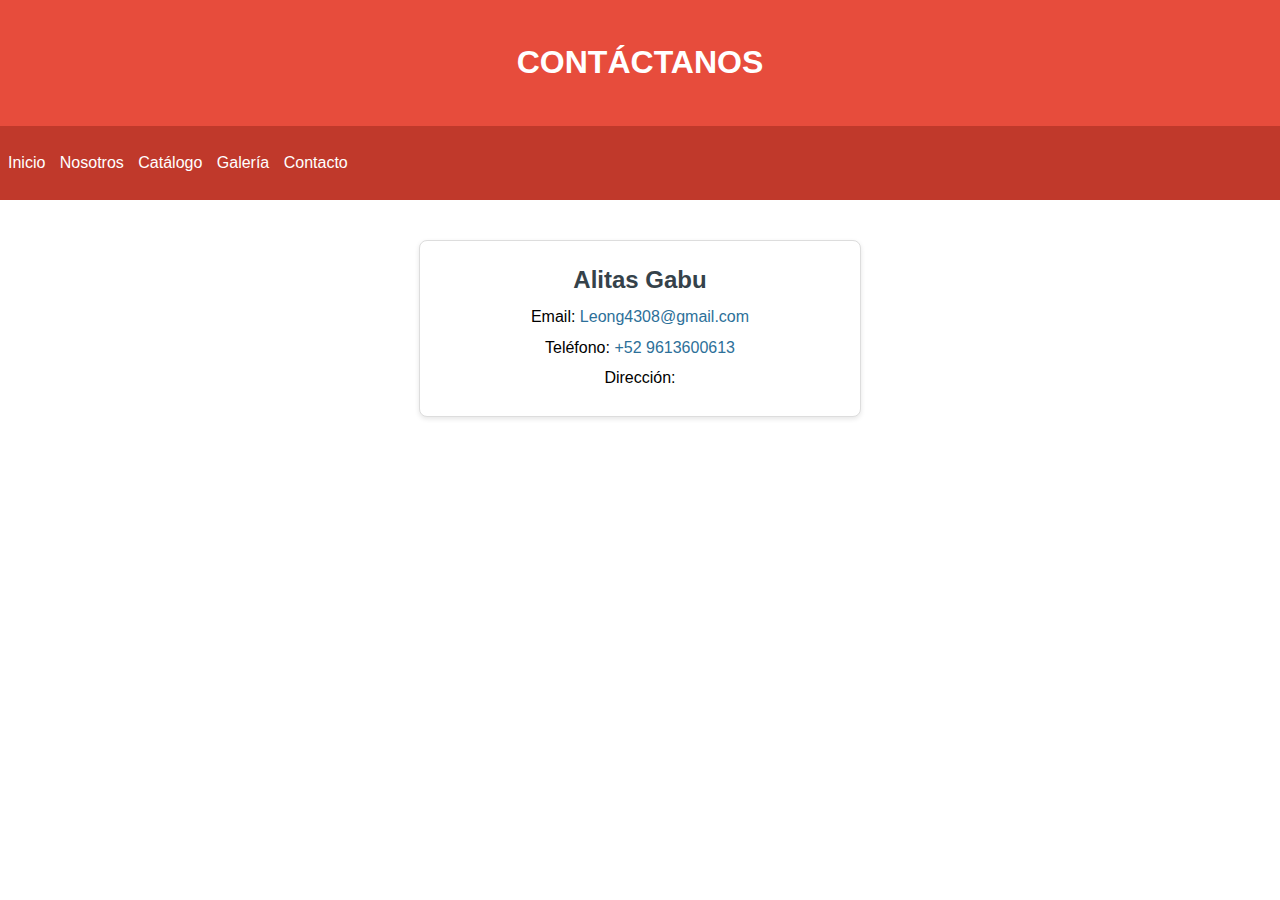
<file: contacto.html>
<!DOCTYPE html>
<html lang="es">
<head>
    <meta charset="UTF-8">
    <meta name="viewport" content="width=device-width, initial-scale=1.0">
    <title>Contacto</title>
    <style>
        body {
            font-family: Arial, sans-serif;
            line-height: 1.6;
            margin: 0;
            padding: 0;
        }
        header {
            background-color: #e74c3c; /* Rojo */
            color: white;
            text-align: center;
            padding: 1rem;
        }
        nav {
            background-color: #c0392b; /* Rojo más oscuro */
            color: white;
            padding: 0.5rem;
        }
        nav ul {
            list-style-type: none;
            padding: 0;
        }
        nav ul li {
            display: inline;
            margin-right: 10px;
        }
        nav ul li a {
            color: white;
            text-decoration: none;
        }
        main {
            padding: 20px;
        }
        footer {
            background-color: #e74c3c; /* Rojo */
            color: white;
            text-align: center;
            padding: 1rem;
            position: fixed;
            bottom: 0;
            width: 100%;
        }

        /* Estilos para la tarjeta de presentación */
        .tarjeta {
            background-color: #ffffff;
            border: 1px solid #ddd;
            border-radius: 8px;
            box-shadow: 0 2px 5px rgba(0, 0, 0, 0.1);
            max-width: 400px;
            margin: 20px auto;
            padding: 20px;
            text-align: center;
        }
        .tarjeta h2 {
            margin: 0;
            color: #35424a;
        }
        .tarjeta p {
            margin: 5px 0;
        }
        .tarjeta a {
            color: #2d7099;
            text-decoration: none;
        }

        /* Estilos para el formulario de contacto (opcional) */
        form {
            max-width: 400px;
            margin: 20px auto;
            padding: 20px;
            background-color: #f9f9f9;
            border: 1px solid #ddd;
            border-radius: 8px;
        }
        form input, form textarea {
            width: 100%;
            padding: 10px;
            margin-bottom: 10px;
            border: 1px solid #ccc;
            border-radius: 5px;
        }
        form input[type="submit"] {
            background-color: #2d7099;
            color: white;
            border: none;
            cursor: pointer;
        }
    </style>
</head>
<body>
    <header>
        <h1>CONTÁCTANOS</h1>
    </header>

    <nav>
        <ul>
            <li><a href="index.html">Inicio</a></li>
            <li><a href="nosotros.html">Nosotros</a></li>
            <li><a href="catalogo.html">Catálogo</a></li>
            <li><a href="galeria.html">Galería</a></li>
            <li><a href="contacto.html">Contacto</a></li>
        </ul>
    </nav>

    <main>
        <div class="tarjeta">
            <h2>Alitas Gabu</h2>
            <p>Email: <a href="mailto:Leong4308@gmail.com">Leong4308@gmail.com</a></p>
            <p>Teléfono: <a href="tel:+52 9613600613">+52 9613600613</a></p>
            <p>Dirección:
</file>
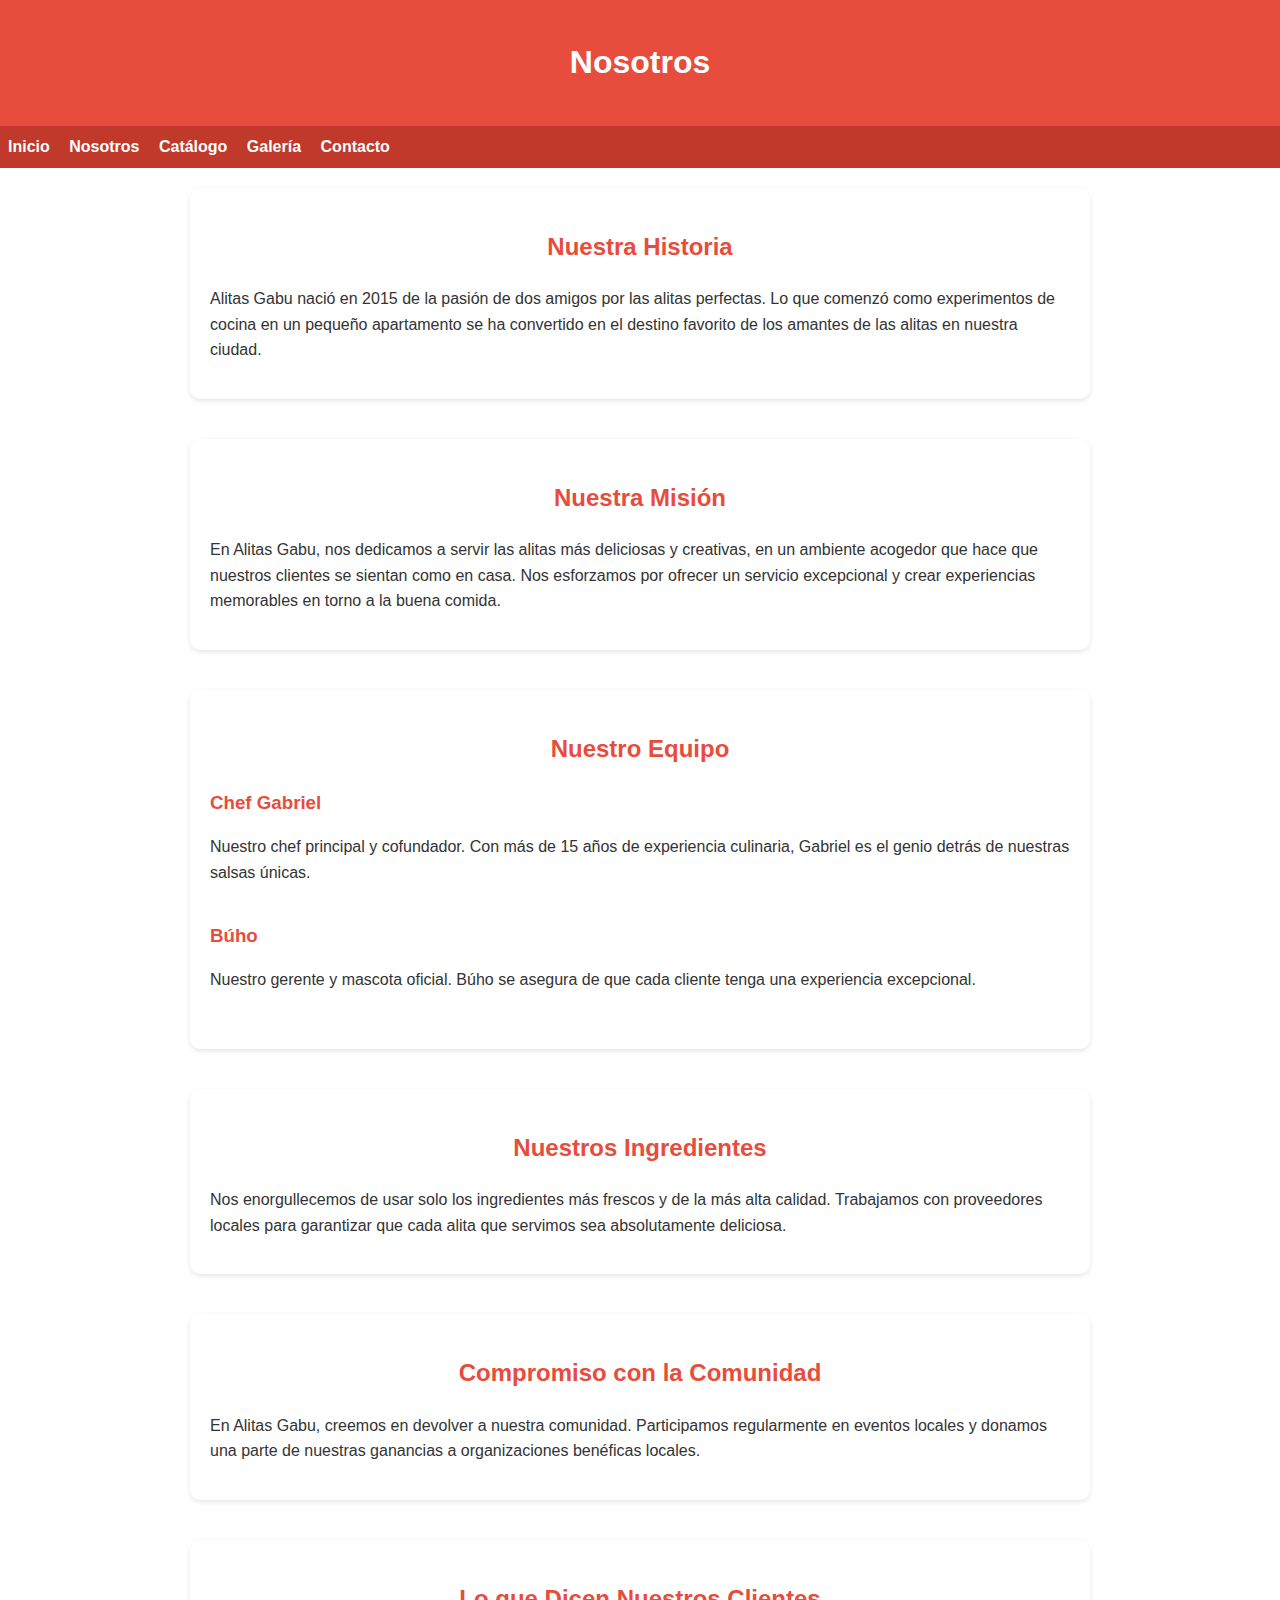
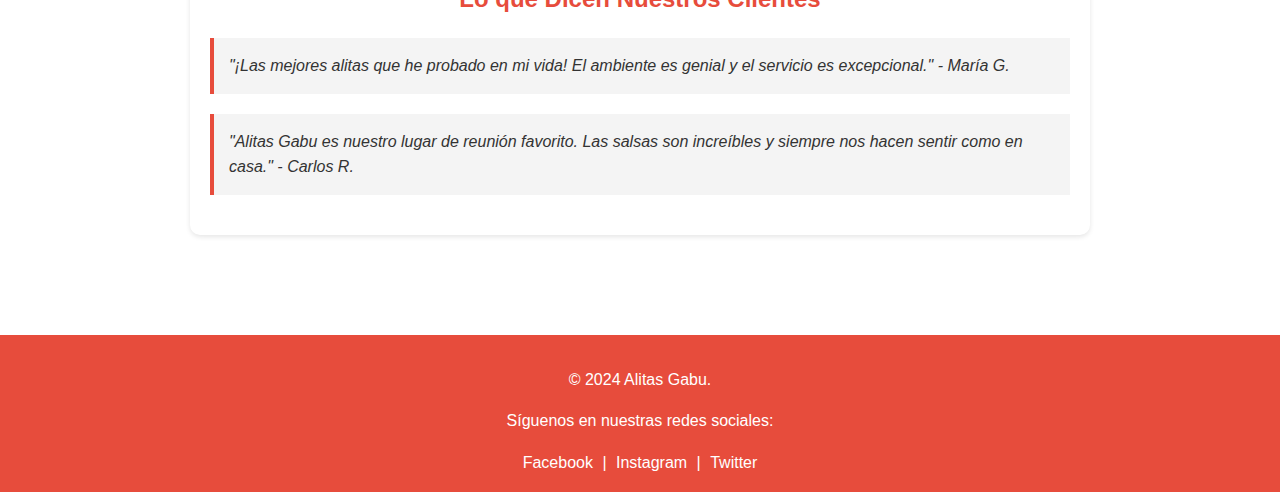
<file: nosotros.html>
<!DOCTYPE html>
<html lang="es">
<head>
    <meta charset="UTF-8">
    <meta name="viewport" content="width=device-width, initial-scale=1.0">
    <title>Nosotros - Alitas Gabu</title>
    <style>
        /* Estilo general del cuerpo */
        body {
            font-family: Arial, sans-serif;
            line-height: 1.6;
            margin: 0;
            padding: 0;
            background-color: #ffffff;
            color: #333;
        }

        /* Estilos para el header */
        header {
            background-color: #e74c3c;
            color: white;
            text-align: center;
            padding: 1rem;
        }

        /* Estilos para la barra de navegación */
        nav {
            background-color: #c0392b;
            color: white;
            padding: 0.5rem;
        }

        nav ul {
            list-style-type: none;
            padding: 0;
            margin: 0;
        }

        nav ul li {
            display: inline;
            margin-right: 15px;
        }

        nav ul li a {
            color: white;
            text-decoration: none;
            font-weight: bold;
        }

        /* Estilos para el main */
        main {
            padding: 20px;
            max-width: 900px;
            margin: 0 auto;
        }

        /* Secciones */
        .section {
            margin-bottom: 40px;
            background-color: white;
            padding: 20px;
            border-radius: 10px;
            box-shadow: 0 2px 5px rgba(0, 0, 0, 0.1);
        }

        .section h2 {
            color: #e74c3c;
            text-align: center;
            margin-bottom: 20px;
        }

        /* Estilos para los miembros del equipo */
        .team-member {
            display: flex;
            align-items: center;
            margin-bottom: 20px;
        }

        .team-member img {
            width: 100px;
            height: 100px;
            border-radius: 50%;
            margin-right: 20px;
        }

        .team-member h3 {
            margin: 0;
            color: #e74c3c;
        }

        /* Estilos para los testimonios */
        .testimonial {
            background-color: #f4f4f4;
            border-left: 4px solid #e74c3c;
            padding: 15px;
            margin-bottom: 20px;
        }

        .testimonial p {
            margin: 0;
            font-style: italic;
        }

        /* Estilos para el footer */
        footer {
            background-color: #e74c3c;
            color: white;
            text-align: center;
            padding: 1rem;
            margin-top: 40px;
        }

        footer a {
            color: #ffffff;
            text-decoration: none;
            margin: 0 5px;
        }

        footer a:hover {
            text-decoration: underline;
        }
    </style>
</head>
<body>
    <header>
        <h1>Nosotros</h1>
    </header>

    <nav>
        <ul>
            <li><a href="index.html">Inicio</a></li>
            <li><a href="nosotros.html">Nosotros</a></li>
            <li><a href="catalogo.html">Catálogo</a></li>
            <li><a href="galeria.html">Galería</a></li>
            <li><a href="contacto.html">Contacto</a></li>
        </ul>
    </nav>

    <main>
        <section class="section">
            <h2>Nuestra Historia</h2>
            <p>Alitas Gabu nació en 2015 de la pasión de dos amigos por las alitas perfectas. Lo que comenzó como experimentos de cocina en un pequeño apartamento se ha convertido en el destino favorito de los amantes de las alitas en nuestra ciudad.</p>
        </section>

        <section class="section">
            <h2>Nuestra Misión</h2>
            <p>En Alitas Gabu, nos dedicamos a servir las alitas más deliciosas y creativas, en un ambiente acogedor que hace que nuestros clientes se sientan como en casa. Nos esforzamos por ofrecer un servicio excepcional y crear experiencias memorables en torno a la buena comida.</p>
        </section>

        <section class="section">
            <h2>Nuestro Equipo</h2>
            <div class="team-member">
                <div>
                    <!-- <img src="/api/placeholder/100/100" alt="Chef Gabriel">        -->
                    <h3>Chef Gabriel</h3>
                    <p>Nuestro chef principal y cofundador. Con más de 15 años de experiencia culinaria, Gabriel es el genio detrás de nuestras salsas únicas.</p>
                </div>
            </div>
            <div class="team-member">
                 <!--<img src="/api/placeholder/100/100" alt="Búho Gerente">    -->
                <div>
                    <h3>Búho</h3>
                    <p>Nuestro gerente y mascota oficial. Búho se asegura de que cada cliente tenga una experiencia excepcional.</p>
                </div>
            </div>
        </section>

        <section class="section">
            <h2>Nuestros Ingredientes</h2>
            <p>Nos enorgullecemos de usar solo los ingredientes más frescos y de la más alta calidad. Trabajamos con proveedores locales para garantizar que cada alita que servimos sea absolutamente deliciosa.</p>
        </section>

        <section class="section">
            <h2>Compromiso con la Comunidad</h2>
            <p>En Alitas Gabu, creemos en devolver a nuestra comunidad. Participamos regularmente en eventos locales y donamos una parte de nuestras ganancias a organizaciones benéficas locales.</p>
        </section>

        <section class="section">
            <h2>Lo que Dicen Nuestros Clientes</h2>
            <div class="testimonial">
                <p>"¡Las mejores alitas que he probado en mi vida! El ambiente es genial y el servicio es excepcional." - María G.</p>
            </div>
            <div class="testimonial">
                <p>"Alitas Gabu es nuestro lugar de reunión favorito. Las salsas son increíbles y siempre nos hacen sentir como en casa." - Carlos R.</p>
            </div>
        </section>
    </main>

    <footer>
        <p>&copy; 2024 Alitas Gabu.</p>
        <p>Síguenos en nuestras redes sociales:</p>
        <a href="https://www.facebook.com/">Facebook</a> | <a href="https://www.instagram.com/">Instagram</a> | <a href="https://twitter.com/">Twitter</a>
    </footer>
</body>
</html>
</file>
